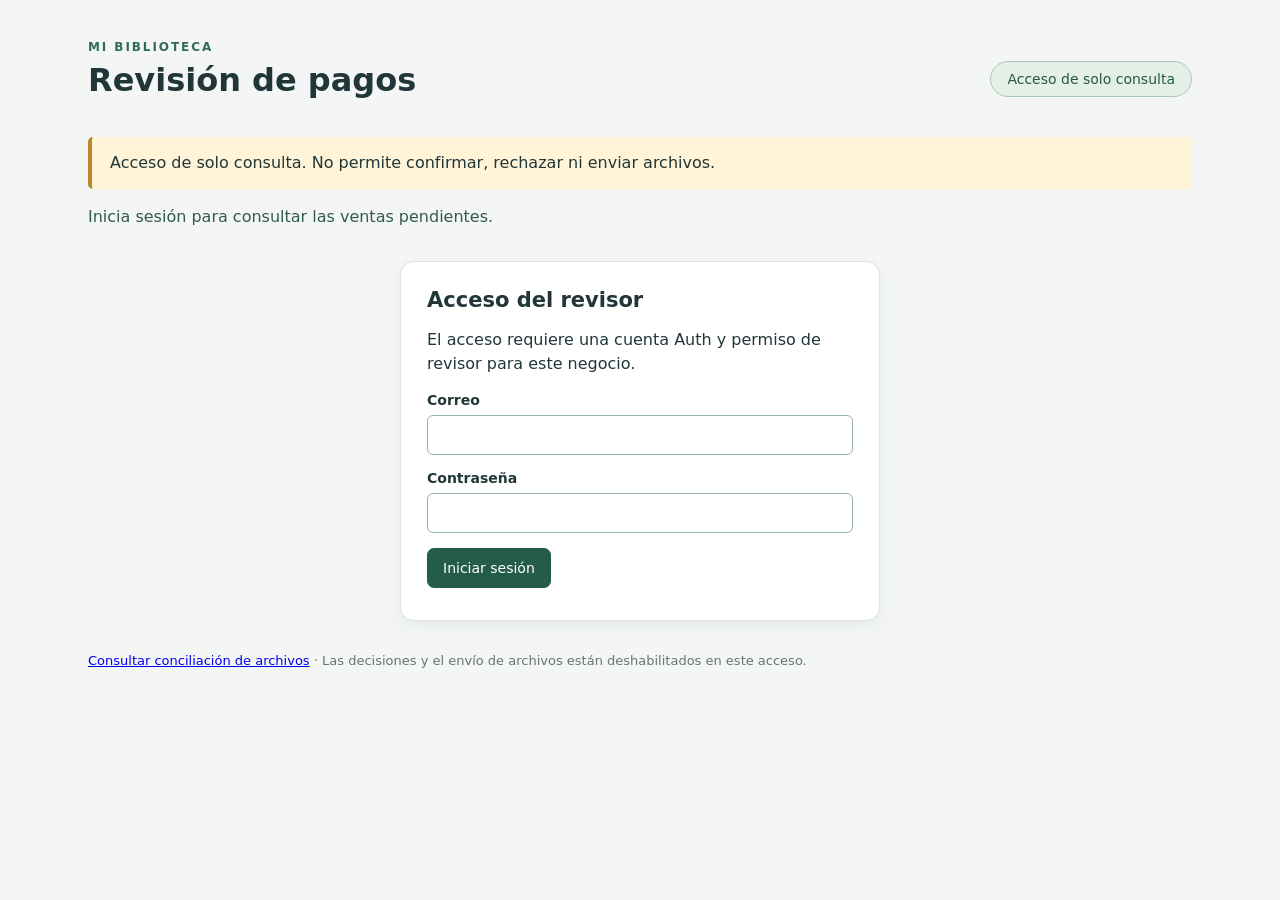
<file: panel-revision/index.html>
<!doctype html><html lang="es"><head><meta charset="utf-8"><meta name="viewport" content="width=device-width,initial-scale=1"><meta http-equiv="Content-Security-Policy" content="default-src 'none'; script-src 'self'; style-src 'self'; connect-src https://kblrsjznbqjpexvrlwht.supabase.co; img-src 'none'; form-action 'none'; base-uri 'none'; object-src 'none'"><title>Revisión de pagos · Mi Biblioteca</title><link rel="stylesheet" href="./panel.css"></head><body>
<header><div><span class="marca">MI BIBLIOTECA</span><h1>Revisión de pagos</h1></div><span id="modo" class="etiqueta">Acceso de solo consulta</span></header>
<p id="aviso" class="aviso">Acceso de solo consulta. No permite confirmar, rechazar ni enviar archivos.</p>
<p id="estado" role="status" aria-live="polite">Inicia sesión para consultar las ventas pendientes.</p>
<section id="acceso" class="tarjeta"><h2>Acceso del revisor</h2><p>El acceso requiere una cuenta Auth y permiso de revisor para este negocio.</p><form id="login"><label>Correo<input id="email" type="email" autocomplete="username" required></label><label>Contraseña<input id="password" type="password" autocomplete="current-password" required></label><button id="entrar" type="submit">Iniciar sesión</button></form><button id="demo" hidden class="secundario" type="button">Abrir demostración sintética</button></section>
<section id="sesion" hidden><div class="barra"><p id="identidad">Sesión de revisión</p><div><button id="actualizar" type="button" class="secundario">Actualizar bandeja</button><button id="salir" type="button" class="secundario">Cerrar sesión</button></div></div>
<div class="columnas"><section class="tarjeta"><h2>Por revisar</h2><p class="tenue">Principal y upsell son compras diferentes.</p><ul id="bandeja"></ul></section>
<section class="tarjeta"><h2>Detalle de la venta</h2><p id="vacio">Selecciona una venta para consultar su comprobante actual.</p><div id="detalle" hidden><dl id="datos"></dl><p id="imagen">Comprobante no disponible en este panel.</p><p class="aviso">Comprueba el movimiento acreditado en la cuenta receptora. La imagen sola no demuestra el pago.</p>
<form id="decisionForm"><label>Decisión<select id="decision" required><option value="">Seleccionar…</option><option value="confirmar">Confirmar pago acreditado</option><option value="rechazar">Rechazar comprobante</option></select></label>
<fieldset id="banco" hidden><legend>Verificación bancaria</legend><label class="check"><input id="acreditado" type="checkbox"> Verifiqué el abono en la cuenta receptora.</label><label>Referencia del movimiento<input id="referencia" maxlength="200" autocomplete="off"></label><div class="dos"><label>Monto verificado<input id="monto" type="number" step="0.01" min="0.01"></label><label>Moneda<input id="moneda" maxlength="3" placeholder="MXN"></label></div></fieldset>
<label>Evidencia o motivo<textarea id="evidencia" rows="3" minlength="10" maxlength="2000" required></textarea></label><p class="tenue">No incluyas contraseñas, claves ni datos de otros movimientos.</p><button id="preparar" type="submit">Revisar decisión</button></form>
<section id="confirmacion" hidden class="confirmacion"><h3>Revisa antes de registrar</h3><p id="resumen"></p><p>Esta decisión no envía archivos. La entrega se gestiona por separado.</p><button id="registrar" type="button">Registrar decisión</button><button id="cancelar" type="button" class="secundario">Volver a editar</button></section></div></section></div></section>
<footer><a href="./conciliacion.html">Consultar conciliación de archivos</a> · Las decisiones y el envío de archivos están deshabilitados en este acceso.</footer><script type="module" src="./panel.js"></script></body></html>
</file>
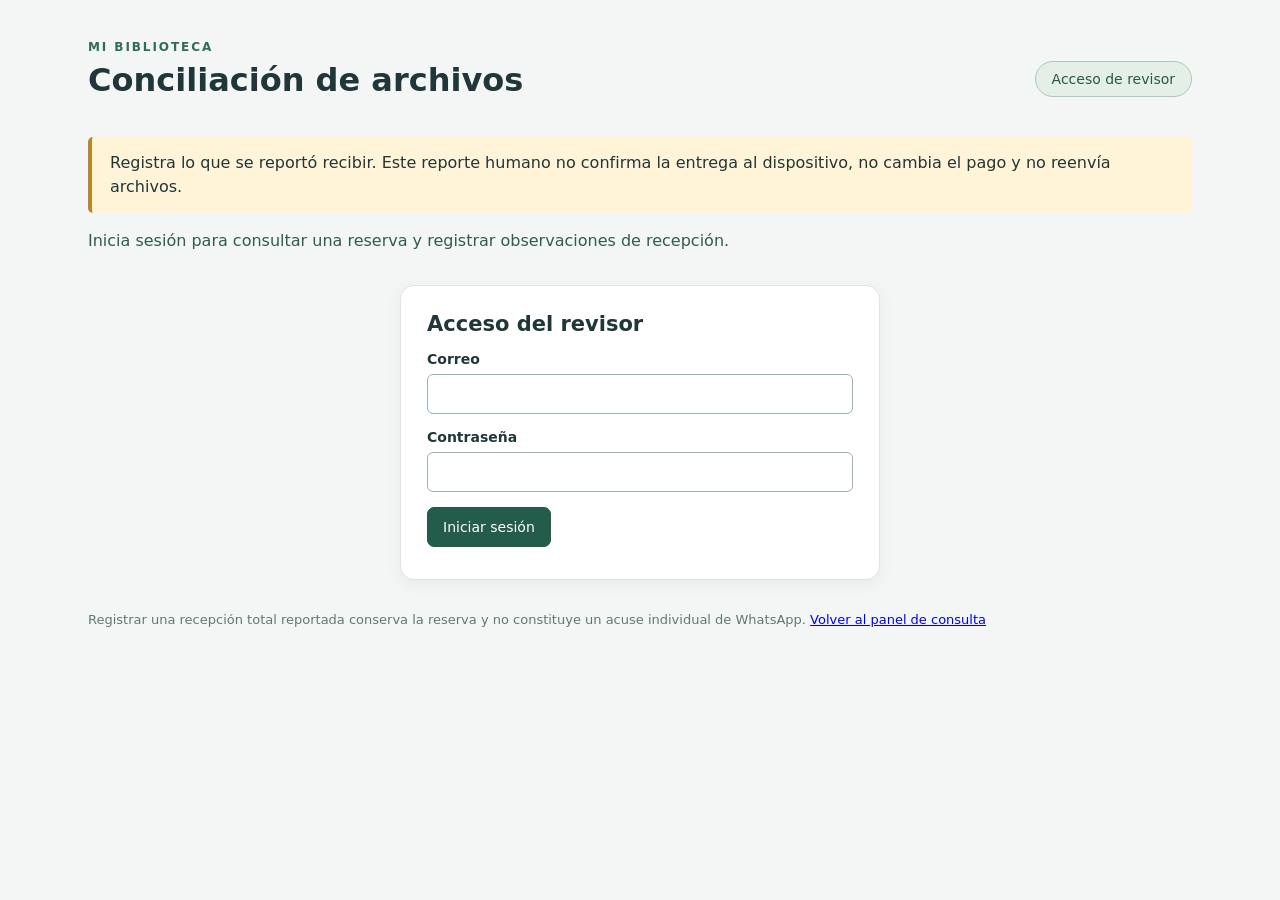
<file: panel-revision/conciliacion.html>
<!doctype html><html lang="es"><head><meta charset="utf-8"><meta name="viewport" content="width=device-width,initial-scale=1"><meta http-equiv="Content-Security-Policy" content="default-src 'none'; script-src 'self'; style-src 'self'; connect-src https://kblrsjznbqjpexvrlwht.supabase.co; img-src 'none'; form-action 'none'; base-uri 'none'; object-src 'none'"><title>Conciliación de archivos · Mi Biblioteca</title><link rel="stylesheet" href="./conciliacion.css"></head><body>
<header><div><span class="marca">MI BIBLIOTECA</span><h1>Conciliación de archivos</h1></div><span id="modo" class="etiqueta">Acceso de revisor</span></header>
<p class="aviso">Registra lo que se reportó recibir. Este reporte humano no confirma la entrega al dispositivo, no cambia el pago y no reenvía archivos.</p>
<p id="estado" role="status" aria-live="polite">Inicia sesión para consultar una reserva y registrar observaciones de recepción.</p>
<section id="acceso" class="tarjeta"><h2>Acceso del revisor</h2><form id="login"><label>Correo<input id="email" type="email" autocomplete="username" required></label><label>Contraseña<input id="password" type="password" autocomplete="current-password" required></label><button id="entrar">Iniciar sesión</button></form><button id="demo" type="button" class="secundario">Abrir demostración sintética</button></section>
<section id="sesion" hidden><div class="barra"><p>Observaciones de recepción · reserva conservada</p><button id="salir" type="button" class="secundario">Cerrar sesión</button></div>
<section class="tarjeta"><h2>Consultar una reserva</h2><p class="tenue">Usa los identificadores exactos del registro de envío reservado. Principal y upsell son compras diferentes. No uses teléfonos ni identificadores de contacto.</p><form id="consulta"><div class="dos"><label>Venta UUID<input id="venta" required autocomplete="off"></label><label>Solicitud de paquete UUID<input id="solicitud" required autocomplete="off"></label></div><button id="consultar">Consultar reserva e historial</button></form></section>
<section id="detalle" hidden><div class="barra"><h2>Paquete reservado</h2><span id="revision" class="etiqueta"></span></div><div class="columnas"><section class="tarjeta"><h2>Archivos</h2><p id="transporte" class="tenue"></p><ul id="manifiesto"></ul><p class="tenue">Una solicitud aceptada por la API no demuestra que todos los archivos llegaron al destinatario.</p></section>
<section class="tarjeta"><h2>Nueva observación</h2><form id="observacion"><label>Resultado reportado<select id="clasificacion" required><option value="">Seleccionar…</option><option value="recepcion_total_reportada">Recepción total reportada</option><option value="recepcion_parcial_reportada">Recepción parcial reportada</option><option value="evidencia_insuficiente">Evidencia insuficiente</option></select></label><label>Fuente<select id="fuente" required><option value="">Seleccionar…</option><option value="reporte_destinatario">Reporte del destinatario</option><option value="observacion_inbox">Observación de la bandeja</option><option value="inspeccion_operador">Inspección del operador</option></select></label><fieldset><legend>Archivos reportados como recibidos</legend><div id="archivos"></div></fieldset><label>Evidencia y limitaciones<textarea id="evidencia" rows="4" minlength="20" maxlength="2000" required></textarea></label><p class="tenue">Explica quién reportó la recepción y qué pudiste comprobar. Ver un archivo enviado en la bandeja no demuestra su recepción. No incluyas claves ni información de otros clientes.</p><button id="preparar">Revisar observación</button></form>
<section id="confirmacion" class="confirmacion" hidden><h3>Revisa antes de guardar</h3><p id="resumen"></p><p>Se añade al historial; las observaciones anteriores se conservan. La reserva permanece bloqueada para reenvíos.</p><button id="guardar" type="button">Guardar observación</button><button id="editar" type="button" class="secundario">Volver a editar</button></section>
<section id="incierto" class="aviso" hidden><h3>Resultado por comprobar</h3><p>Consulta esta misma reserva para buscar la observación. Si no aparece, puedes reintentar exactamente el mismo registro. No cambies el texto ni crees otra observación para suplir esta respuesta.</p><button id="reintentar" type="button">Reintentar el mismo registro</button></section></section></div>
<section class="tarjeta"><h2>Historial de observaciones</h2><p id="limite" class="tenue"></p><ol id="historial"></ol></section></section></section>
<footer>Registrar una recepción total reportada conserva la reserva y no constituye un acuse individual de WhatsApp. <a href="./">Volver al panel de consulta</a></footer><script type="module" src="./conciliacion.js"></script></body></html>
</file>
<file: panel-revision/panel.css>
:root{font-family:system-ui,sans-serif;color:#203638;background:#f3f6f5;font-size:16px}*{box-sizing:border-box}[hidden]{display:none!important}body{max-width:1160px;margin:0 auto;padding:36px 28px}header,.barra,.dos{display:flex;justify-content:space-between;gap:20px;align-items:center}.marca{font-size:12px;letter-spacing:.16em;font-weight:750;color:#316b59}h1{margin:6px 0 22px;font-size:32px}h2{font-size:21px;margin:0 0 14px}h3{font-size:18px}p{line-height:1.5}.etiqueta{border:1px solid #abc7b7;color:#285846;background:#e3efe7;border-radius:40px;padding:9px 16px;font-size:14px;white-space:nowrap}.aviso{background:#fff4d8;border-left:4px solid #b8872c;padding:14px 18px;border-radius:5px}#estado{min-height:30px;color:#315a50}#acceso{max-width:480px;margin:26px auto}.tarjeta{background:white;border:1px solid #dce5df;border-radius:14px;padding:26px;box-shadow:0 4px 16px #163c2910}.columnas{display:grid;grid-template-columns:340px 1fr;gap:24px}.barra{margin:22px 0}label{display:block;margin:15px 0 9px;font-size:14px;font-weight:600}input,select,textarea{display:block;font:inherit;background:white;border:1px solid #9ab4aa;border-radius:6px;padding:11px;width:100%;margin-top:7px;color:inherit}button{font:inherit;font-size:14px;background:#245c4c;color:white;border:1px solid #245c4c;border-radius:7px;padding:11px 15px;cursor:pointer;margin:6px 6px 6px 0}button:hover{filter:brightness(.94)}button:disabled{opacity:.5;cursor:default}.secundario{background:white;color:#245c4c}button:focus-visible,input:focus-visible,select:focus-visible,textarea:focus-visible{outline:3px solid #d4a845;outline-offset:3px}ul{list-style:none;padding:0}li{border-bottom:1px solid #e1e9e5;padding:8px 0}li button{width:100%;text-align:left;background:#f2f7f4;color:#245c4c;border:1px solid #d2dfd8}dl{display:grid;grid-template-columns:130px 1fr;gap:10px;font-size:14px}dt{color:#5c7068}dd{margin:0;overflow-wrap:anywhere}.tenue,footer{font-size:13px;color:#64776f}.dos{align-items:start}.dos label{flex:1}fieldset{border:1px solid #d1ded7;border-radius:8px;padding:12px 16px}.check{display:flex;align-items:start;gap:10px;line-height:1.5}.check input{width:auto;margin:4px 0}.confirmacion{margin-top:22px;background:#eef5f0;border:1px solid #b9cfc0;border-radius:8px;padding:18px}footer{margin-top:30px;line-height:1.6}@media(max-width:760px){body{padding:20px 14px}.columnas{grid-template-columns:1fr}header,.barra{align-items:start;flex-direction:column;gap:4px}.tarjeta{padding:20px}h1{font-size:28px}}
</file>
<file: panel-revision/conciliacion.css>
:root{font-family:system-ui,sans-serif;color:#203638;background:#f3f6f5;font-size:16px}*{box-sizing:border-box}[hidden]{display:none!important}body{max-width:1160px;margin:0 auto;padding:36px 28px}header,.barra,.dos{display:flex;justify-content:space-between;gap:20px;align-items:center}.marca{font-size:12px;letter-spacing:.16em;font-weight:750;color:#316b59}h1{margin:6px 0 22px;font-size:32px}h2{font-size:21px;margin:0 0 14px}h3{font-size:18px}p{line-height:1.5}.etiqueta{border:1px solid #abc7b7;color:#285846;background:#e3efe7;border-radius:40px;padding:9px 16px;font-size:14px;white-space:nowrap}.aviso{background:#fff4d8;border-left:4px solid #b8872c;padding:14px 18px;border-radius:5px}#estado{min-height:30px;color:#315a50}#acceso{max-width:480px;margin:26px auto}.tarjeta{background:white;border:1px solid #dce5df;border-radius:14px;padding:26px;box-shadow:0 4px 16px #163c2910}.columnas{display:grid;grid-template-columns:340px 1fr;gap:24px}.barra{margin:22px 0}label{display:block;margin:15px 0 9px;font-size:14px;font-weight:600}input,select,textarea{display:block;font:inherit;background:white;border:1px solid #9ab4aa;border-radius:6px;padding:11px;width:100%;margin-top:7px;color:inherit}button{font:inherit;font-size:14px;background:#245c4c;color:white;border:1px solid #245c4c;border-radius:7px;padding:11px 15px;cursor:pointer;margin:6px 6px 6px 0}button:hover{filter:brightness(.94)}button:disabled{opacity:.5;cursor:default}.secundario{background:white;color:#245c4c}button:focus-visible,input:focus-visible,select:focus-visible,textarea:focus-visible{outline:3px solid #d4a845;outline-offset:3px}ul{list-style:none;padding:0}li{border-bottom:1px solid #e1e9e5;padding:8px 0}li button{width:100%;text-align:left;background:#f2f7f4;color:#245c4c;border:1px solid #d2dfd8}dl{display:grid;grid-template-columns:130px 1fr;gap:10px;font-size:14px}dt{color:#5c7068}dd{margin:0;overflow-wrap:anywhere}.tenue,footer{font-size:13px;color:#64776f}.dos{align-items:start}.dos label{flex:1}fieldset{border:1px solid #d1ded7;border-radius:8px;padding:12px 16px}.check{display:flex;align-items:start;gap:10px;line-height:1.5}.check input{width:auto;margin:4px 0}.confirmacion{margin-top:22px;background:#eef5f0;border:1px solid #b9cfc0;border-radius:8px;padding:18px}footer{margin-top:30px;line-height:1.6}@media(max-width:760px){body{padding:20px 14px}.columnas{grid-template-columns:1fr}header,.barra{align-items:start;flex-direction:column;gap:4px}.tarjeta{padding:20px}h1{font-size:28px}}
</file>
